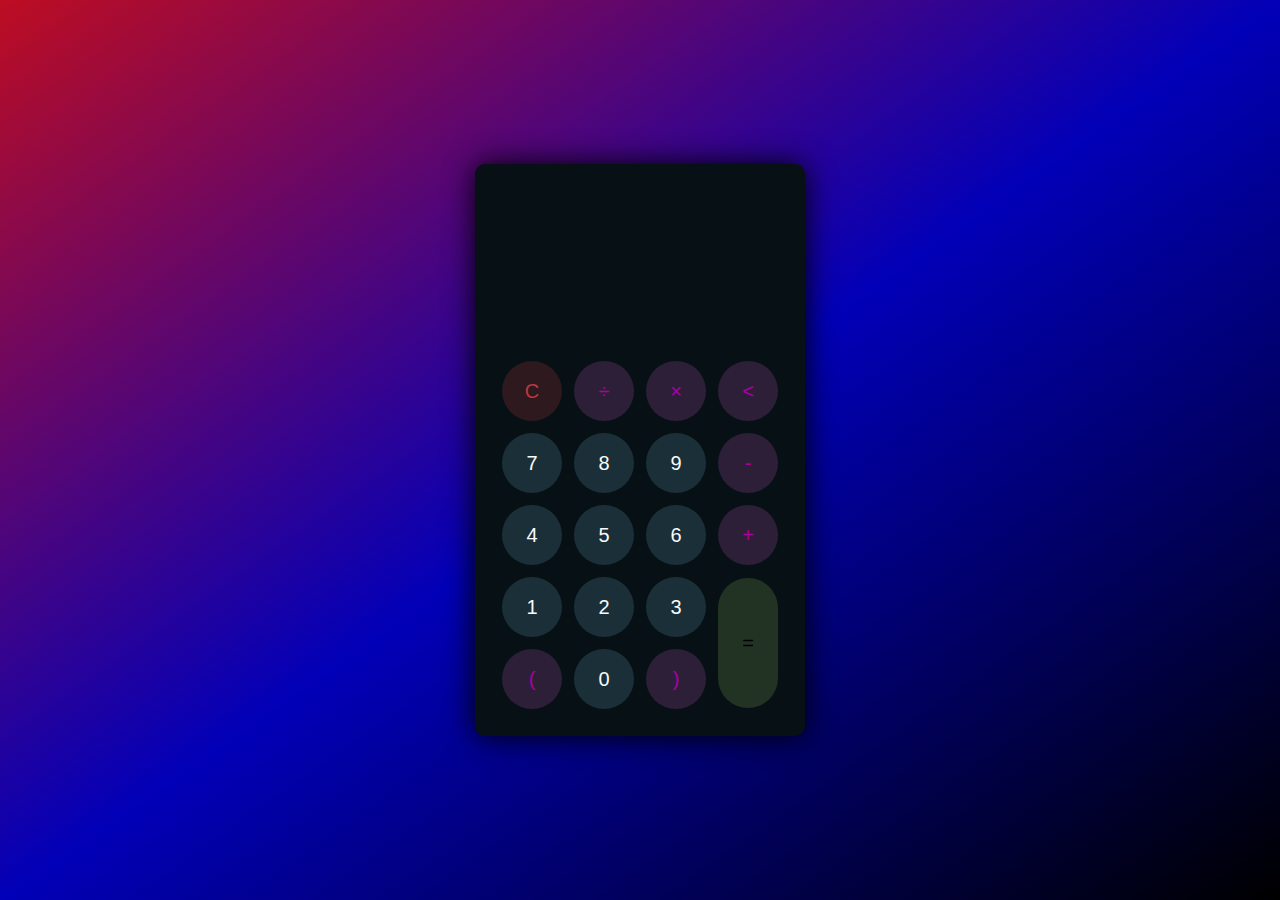
<file: index.html>
<!DOCTYPE html>
<html lang="en">
<head>
    <meta charset="UTF-8">
    <meta http-equiv="X-UA-Compatible" content="IE=edge">
    <meta name="viewport" content="width=device-width, initial-scale=1.0">
    <link rel="stylesheet" href="style.css">
    <title>Black and white calculator</title>
</head>
<body>
    <div class="container">
        <div class="calculator dark">
            <div class="theme-toggle active">
                <i class="toggle-icon"></i>
            </div>  
            <div class="display-screen">  
              <div id="display"></div>  
            </div>  
            <div class="buttons">  
              <table>  
                <tr>  
                  <td><button class="btn-operator" id="clear">C</button></td>  
                  <td><button class="btn-operator" id="/">&divide;</button></td>  
                  <td><button class="btn-operator" id="*">&times;</button></td>  
                  <td><button class="btn-operator" id="backspace"><</button></td>  
                </tr>  
                <tr>  
                  <td><button class="btn-number" id="7">7</button></td>  
                  <td><button class="btn-number" id="8">8</button></td>  
                  <td><button class="btn-number" id="9">9</button></td>  
                  <td><button class="btn-operator" id="-">-</button></td>  
                </tr>  
                <tr>  
                  <td><button class="btn-number" id="4">4</button></td>  
                  <td><button class="btn-number" id="5">5</button></td>  
                  <td><button class="btn-number" id="6">6</button></td>  
                  <td><button class="btn-operator" id="+">+</button></td>  
                </tr>  
                <tr>  
                  <td><button class="btn-number" id="1">1</button></td>  
                  <td><button class="btn-number" id="2">2</button></td>  
                  <td><button class="btn-number" id="3">3</button></td>  
                  <td rowspan="2"><button class="btn-equal" id="equal">=</button></td>  
                </tr>  
                <tr>  
                  <td><button class="btn-operator" id="(">(</button></td>  
                  <td><button class="btn-number" id="0">0</button></td>  
                  <td><button class="btn-operator" id=")">)</button></td>  
                </tr>  
              </table>  
            </div>  
          </div>  
        </div>  
        <script src="calculator.js"></script>  
      </body>  
      </html>
</file>
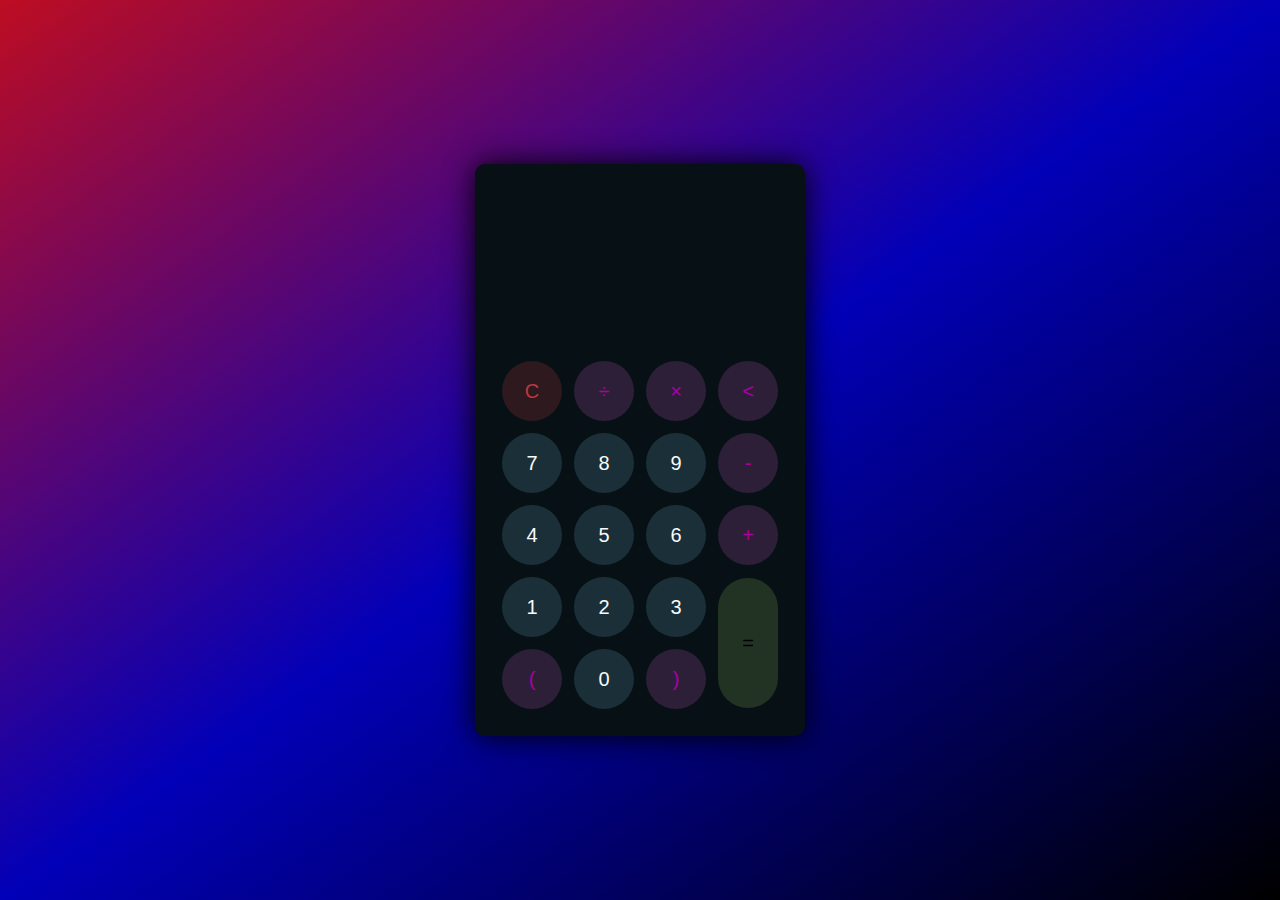
<file: calculator.html>
<!DOCTYPE html>
<html lang="en">
<head>
    <meta charset="UTF-8">
    <meta http-equiv="X-UA-Compatible" content="IE=edge">
    <meta name="viewport" content="width=device-width, initial-scale=1.0">
    <link rel="stylesheet" href="calculator.css">
    <title>Black and white calculator</title>
</head>
<body>
    <div class="container">
        <div class="calculator dark">
            <div class="theme-toggle active">
                <i class="toggle-icon"></i>
            </div>  
            <div class="display-screen">  
              <div id="display"></div>  
            </div>  
            <div class="buttons">  
              <table>  
                <tr>  
                  <td><button class="btn-operator" id="clear">C</button></td>  
                  <td><button class="btn-operator" id="/">&divide;</button></td>  
                  <td><button class="btn-operator" id="*">&times;</button></td>  
                  <td><button class="btn-operator" id="backspace"><</button></td>  
                </tr>  
                <tr>  
                  <td><button class="btn-number" id="7">7</button></td>  
                  <td><button class="btn-number" id="8">8</button></td>  
                  <td><button class="btn-number" id="9">9</button></td>  
                  <td><button class="btn-operator" id="-">-</button></td>  
                </tr>  
                <tr>  
                  <td><button class="btn-number" id="4">4</button></td>  
                  <td><button class="btn-number" id="5">5</button></td>  
                  <td><button class="btn-number" id="6">6</button></td>  
                  <td><button class="btn-operator" id="+">+</button></td>  
                </tr>  
                <tr>  
                  <td><button class="btn-number" id="1">1</button></td>  
                  <td><button class="btn-number" id="2">2</button></td>  
                  <td><button class="btn-number" id="3">3</button></td>  
                  <td rowspan="2"><button class="btn-equal" id="equal">=</button></td>  
                </tr>  
                <tr>  
                  <td><button class="btn-operator" id="(">(</button></td>  
                  <td><button class="btn-number" id="0">0</button></td>  
                  <td><button class="btn-operator" id=")">)</button></td>  
                </tr>  
              </table>  
            </div>  
          </div>  
        </div>  
        <script src="calculator.js"></script>  
      </body>  
      </html>
</file>
<file: style.css>
*{  
    padding: 0;  
    margin: 0;  
    box-sizing: border-box;  
    outline: 0;  
    transition: all 0.5s ease;  
  }  
  body{  
    font-family: sans-serif;  
  }  
  a{  
    text-decoration: none;  
    color: #fff;  
  }  
  body{  
    background-image: linear-gradient(to bottom right, rgba(189,13,34,1),rgba(2,0,184,1), rgba(0,0,0,1));  
  }  
  .container{  
    height: 100vh;  
    width: 100vw;  
    display: grid;  
    place-items: center;  
  }  
  .calculator{  
    position: relative;  
    height: auto;  
    width: auto;  
    padding: 20px;  
    border-radius: 10px;  
    box-shadow: 0 0 30px #000;  
  }  
  .theme-toggler{  
    position: absolute;  
    top: 30px;  
    right: 30px;  
    color: #fff;  
    cursor: pointer;  
    z-index: 1;  
  }  
  .theme-toggler.active{  
    color: #333;  
  }  
  .theme-toggler.active::before{  
    background-color: #fff;  
  }  
  .theme-toggler::before{  
    content: '';  
    height: 30px;  
    width: 30px;  
    position: absolute;  
    top: 50%;  
    transform: translate(-50%, -50%);  
    border-radius: 50%;  
    background-color: #333;  
    z-index: -1;  
  }  
  #display{  
    margin: 0 10px;  
    height: 150px;  
    width: auto;  
    max-width: 270px;  
    display: flex;  
    align-items: flex-end;  
    justify-content: flex-end;  
    font-size: 30px;  
    margin-bottom: 20px;  
    overflow-x: scroll;  
  }  
  #display::-webkit-scrollbar{  
    display: block;  
    height: 3px;  
  }  
  button{  
    height: 60px;  
    width: 60px;  
    border: 0;  
    border-radius: 30px;  
    margin: 5px;  
    font-size: 20px;  
    cursor: pointer;  
    transition: all 200ms ease;  
  }  
  button:hover{  
    transform: scale(1.1);  
  }  
  button#equal{  
    height: 130px;  
  }  
  /* light theme */  
  .calculator.active{  
    background-color: #fff;  
  }  
  .calculator #display{  
    color: #0a1e23;  
  }  
  .calculator button#clear{  
    background-color: #ffd5d8;  
    color: #fc4552;  
  }  
  .calculator button.btn-number{  
    background-color: #c3eaff;  
    color: #000;  
  }  
  .calculator button.btn-operator{  
    background-color: #ffd0fd;  
    color: #f967f3;  
  }  
  .calculator button.btn-equal{  
    background-color: #adf9e7;  
    color: #000;  
  }  
  /* dark theme */  
  .calculator.dark{  
    background-color: #071115;  
  }  
  .calculator.dark #display{  
    color: #f8fafd;  
  }  
  .calculator.dark button#clear{  
    background-color: #2d191e;  
    color: #bd3740;  
  }  
  .calculator.dark button.btn-number{  
    background-color: #1b2f38;  
    color: #f8fafb;  
  }  
  .calculator.dark button.btn-operator{  
    background-color: #2e1f39;  
    color: #aa00a4;  
  }  
  .calculator.dark button.btn-equal{  
    background-color: #223323;  
  }
</file>
<file: calculator.css>
*{  
    padding: 0;  
    margin: 0;  
    box-sizing: border-box;  
    outline: 0;  
    transition: all 0.5s ease;  
  }  
  body{  
    font-family: sans-serif;  
  }  
  a{  
    text-decoration: none;  
    color: #fff;  
  }  
  body{  
    background-image: linear-gradient(to bottom right, rgba(189,13,34,1),rgba(2,0,184,1), rgba(0,0,0,1));  
  }  
  .container{  
    height: 100vh;  
    width: 100vw;  
    display: grid;  
    place-items: center;  
  }  
  .calculator{  
    position: relative;  
    height: auto;  
    width: auto;  
    padding: 20px;  
    border-radius: 10px;  
    box-shadow: 0 0 30px #000;  
  }  
  .theme-toggler{  
    position: absolute;  
    top: 30px;  
    right: 30px;  
    color: #fff;  
    cursor: pointer;  
    z-index: 1;  
  }  
  .theme-toggler.active{  
    color: #333;  
  }  
  .theme-toggler.active::before{  
    background-color: #fff;  
  }  
  .theme-toggler::before{  
    content: '';  
    height: 30px;  
    width: 30px;  
    position: absolute;  
    top: 50%;  
    transform: translate(-50%, -50%);  
    border-radius: 50%;  
    background-color: #333;  
    z-index: -1;  
  }  
  #display{  
    margin: 0 10px;  
    height: 150px;  
    width: auto;  
    max-width: 270px;  
    display: flex;  
    align-items: flex-end;  
    justify-content: flex-end;  
    font-size: 30px;  
    margin-bottom: 20px;  
    overflow-x: scroll;  
  }  
  #display::-webkit-scrollbar{  
    display: block;  
    height: 3px;  
  }  
  button{  
    height: 60px;  
    width: 60px;  
    border: 0;  
    border-radius: 30px;  
    margin: 5px;  
    font-size: 20px;  
    cursor: pointer;  
    transition: all 200ms ease;  
  }  
  button:hover{  
    transform: scale(1.1);  
  }  
  button#equal{  
    height: 130px;  
  }  
  /* light theme */  
  .calculator.active{  
    background-color: #fff;  
  }  
  .calculator #display{  
    color: #0a1e23;  
  }  
  .calculator button#clear{  
    background-color: #ffd5d8;  
    color: #fc4552;  
  }  
  .calculator button.btn-number{  
    background-color: #c3eaff;  
    color: #000;  
  }  
  .calculator button.btn-operator{  
    background-color: #ffd0fd;  
    color: #f967f3;  
  }  
  .calculator button.btn-equal{  
    background-color: #adf9e7;  
    color: #000;  
  }  
  /* dark theme */  
  .calculator.dark{  
    background-color: #071115;  
  }  
  .calculator.dark #display{  
    color: #f8fafd;  
  }  
  .calculator.dark button#clear{  
    background-color: #2d191e;  
    color: #bd3740;  
  }  
  .calculator.dark button.btn-number{  
    background-color: #1b2f38;  
    color: #f8fafb;  
  }  
  .calculator.dark button.btn-operator{  
    background-color: #2e1f39;  
    color: #aa00a4;  
  }  
  .calculator.dark button.btn-equal{  
    background-color: #223323;  
  }
</file>
